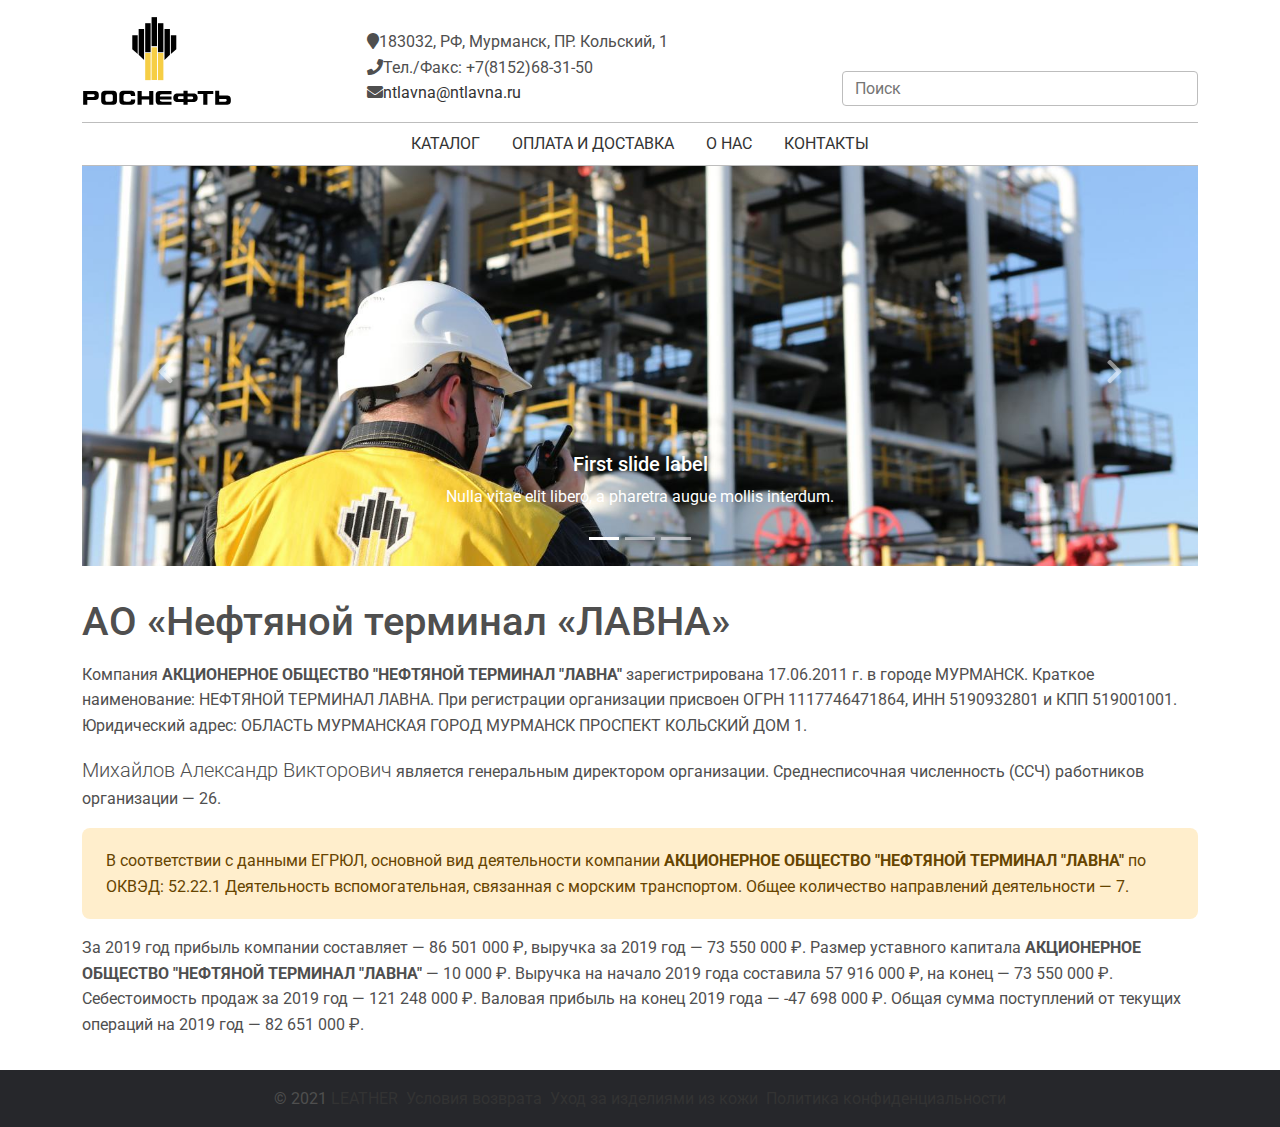
<file: leather/index.html>
<!DOCTYPE html>
<html lang="en">
<head>
  <meta charset="UTF-8" />
  <meta name="viewport" content="width=device-width, initial-scale=1, shrink-to-fit=no" />
  <meta http-equiv="x-ua-compatible" content="ie=edge" />
  <title>LEATHER Изделия из кожи</title>
  <!-- MDB icon -->
  <link rel="icon" href="img/favicon.ico" type="image/x-icon" />
  <!-- Font Awesome -->
  <link rel="stylesheet" href="https://use.fontawesome.com/releases/v5.15.2/css/all.css" />
  <!-- Google Fonts Roboto -->
  <link rel="stylesheet" href="https://fonts.googleapis.com/css2?family=Roboto:wght@300;400;500;700&display=swap"/>
  <!-- MDB -->
  <link rel="stylesheet" href="mdb/css/mdb.min.css" />
  <link rel="stylesheet" href="css/style.css" />
</head>

<body>
<!-- Start your project here-->
<div class="header">
  <div class="container">
    <div class="inside">
      <div class="row align-items-end">
        <div class="col-3">
          <a href="index.html">
            <img class="logo" src="img/logo.svg" alt="">
          </a>
        </div>
        <div class="col-5">
          <div class="contacts">
            <div><i class="fa fa-map-marker"></i>183032, РФ, Мурманск, ПР. Кольский, 1</div>
            <div><i class="fa fa-phone"></i>Тел./Факс: +7(8152)68-31-50</div>
            <div><i class="fas fa-envelope"></i><a href="">ntlavna@ntlavna.ru</a></div>
          </div>
        </div>
        <div class="col-4">
          <input class="form-control" type="text" placeholder="Поиск" aria-label="Поиск">
        </div>
      </div>
    </div>
  </div>
</div>

<div class="content">
  <div class="container">
    <nav>
      <div class="link">
        <a class="down">Каталог</a>
        <div class="submenu">
          <a href="">Портмоне</a>
          <a href="">Кардхолдеры</a>
          <a href="">Рмени</a>
          <a href="">Ремешки для часов</a>
          <a href="">Браслеты</a>
        </div>
      </div>
      <div class="link"><a href="">Оплата и доставка</a></div>
      <div class="link"><a href="">О нас</a></div>
      <div class="link"><a href="">Контакты</a></div>
    </nav>

    <!-- Carousel wrapper -->
    <div id="carouselBasicExample" class="carousel slide carousel-fade" data-mdb-ride="carousel">
      <!-- Indicators -->
      <ol class="carousel-indicators">
        <li data-mdb-target="#carouselBasicExample" data-mdb-slide-to="0" class="active"></li>
        <li data-mdb-target="#carouselBasicExample" data-mdb-slide-to="1"></li>
        <li data-mdb-target="#carouselBasicExample" data-mdb-slide-to="2"></li>
      </ol>

      <!-- Inner -->
      <div class="carousel-inner">
        <!-- Single item -->
        <div class="carousel-item active">
          <img
                  src="img/carousel/slide_1.jpg"
                  class="d-block w-100"
                  alt="..."
          />
          <div class="carousel-caption d-none d-md-block">
            <h5>First slide label</h5>
            <p>Nulla vitae elit libero, a pharetra augue mollis interdum.</p>
          </div>
        </div>

        <!-- Single item -->
        <div class="carousel-item">
          <img
                  src="img/carousel/slide_2.jpg"
                  class="d-block w-100"
                  alt="..."
          />
          <div class="carousel-caption d-none d-md-block">
            <h5>Second slide label</h5>
            <p>Lorem ipsum dolor sit amet, consectetur adipiscing elit.</p>
          </div>
        </div>

        <!-- Single item -->
        <div class="carousel-item">
          <img
                  src="img/carousel/slide_3.jpg"
                  class="d-block w-100"
                  alt="..."
          />
          <div class="carousel-caption d-none d-md-block">
            <h5>Third slide label</h5>
            <p>
              Praesent commodo cursus magna, vel scelerisque nisl consectetur.
            </p>
          </div>
        </div>
      </div>
      <!-- Inner -->

      <!-- Controls -->
      <a
              class="carousel-control-prev"
              href="#carouselBasicExample"
              role="button"
              data-mdb-slide="prev"
      >
        <span class="carousel-control-prev-icon" aria-hidden="true"></span>
        <span class="visually-hidden">Previous</span>
      </a>
      <a
              class="carousel-control-next"
              href="#carouselBasicExample"
              role="button"
              data-mdb-slide="next"
      >
        <span class="carousel-control-next-icon" aria-hidden="true"></span>
        <span class="visually-hidden">Next</span>
      </a>
    </div>
    <!-- Carousel wrapper -->

    <div class="inside">
      <h1 class="h1 page-header my-3">АО «Нефтяной терминал «ЛАВНА»</h1>
      <div>
        <p>Компания <span class="font-weight-bold">АКЦИОНЕРНОЕ ОБЩЕСТВО "НЕФТЯНОЙ ТЕРМИНАЛ "ЛАВНА"</span> зарегистрирована 17.06.2011 г. в городе МУРМАНСК. Краткое наименование: НЕФТЯНОЙ ТЕРМИНАЛ ЛАВНА. При регистрации организации присвоен ОГРН 1117746471864, ИНН 5190932801 и КПП 519001001. Юридический адрес: ОБЛАСТЬ МУРМАНСКАЯ ГОРОД МУРМАНСК ПРОСПЕКТ КОЛЬСКИЙ ДОМ 1.</p>

        <p><span class="lead">Михайлов Александр Викторович</span> является генеральным директором организации. Среднесписочная численность (ССЧ) работников организации — 26.</p>

        <p class="alert alert-warning">В соответствии с данными ЕГРЮЛ, основной вид деятельности компании <span class="font-weight-bold">АКЦИОНЕРНОЕ ОБЩЕСТВО "НЕФТЯНОЙ ТЕРМИНАЛ "ЛАВНА"</span> по ОКВЭД: 52.22.1 Деятельность вспомогательная, связанная с морским транспортом. Общее количество направлений деятельности — 7.</p>

        <p>За 2019 год прибыль компании составляет — 86 501 000 ₽, выручка за 2019 год — 73 550 000 ₽. Размер уставного капитала <span class="font-weight-bold">АКЦИОНЕРНОЕ ОБЩЕСТВО "НЕФТЯНОЙ ТЕРМИНАЛ "ЛАВНА"</span> — 10 000 ₽. Выручка на начало 2019 года составила 57 916 000 ₽, на конец — 73 550 000 ₽. Себестоимость продаж за 2019 год — 121 248 000 ₽. Валовая прибыль на конец 2019 года — -47 698 000 ₽. Общая сумма поступлений от текущих операций на 2019 год — 82 651 000 ₽.</p>
      </div>
    </div>
  </div>
</div>

<footer>
  <div class="container">
    <div class="inside d-flex justify-content-center gap-2">
      <div class="copyright">© 2021 <a href="#">LEATHER</a></div>
      <a href="">Условия возврата</a>
      <a href="">Уход за изделиями из кожи</a>
      <a href="">Политика конфиденциальности</a>
    </div>
  </div>
</footer>
<!-- End your project here-->
</body>

<!-- MDB -->
<script type="text/javascript" src="mdb/js/mdb.min.js"></script>
<!-- Custom scripts -->
<script type="text/javascript"></script>
</body>
</html>
</file>
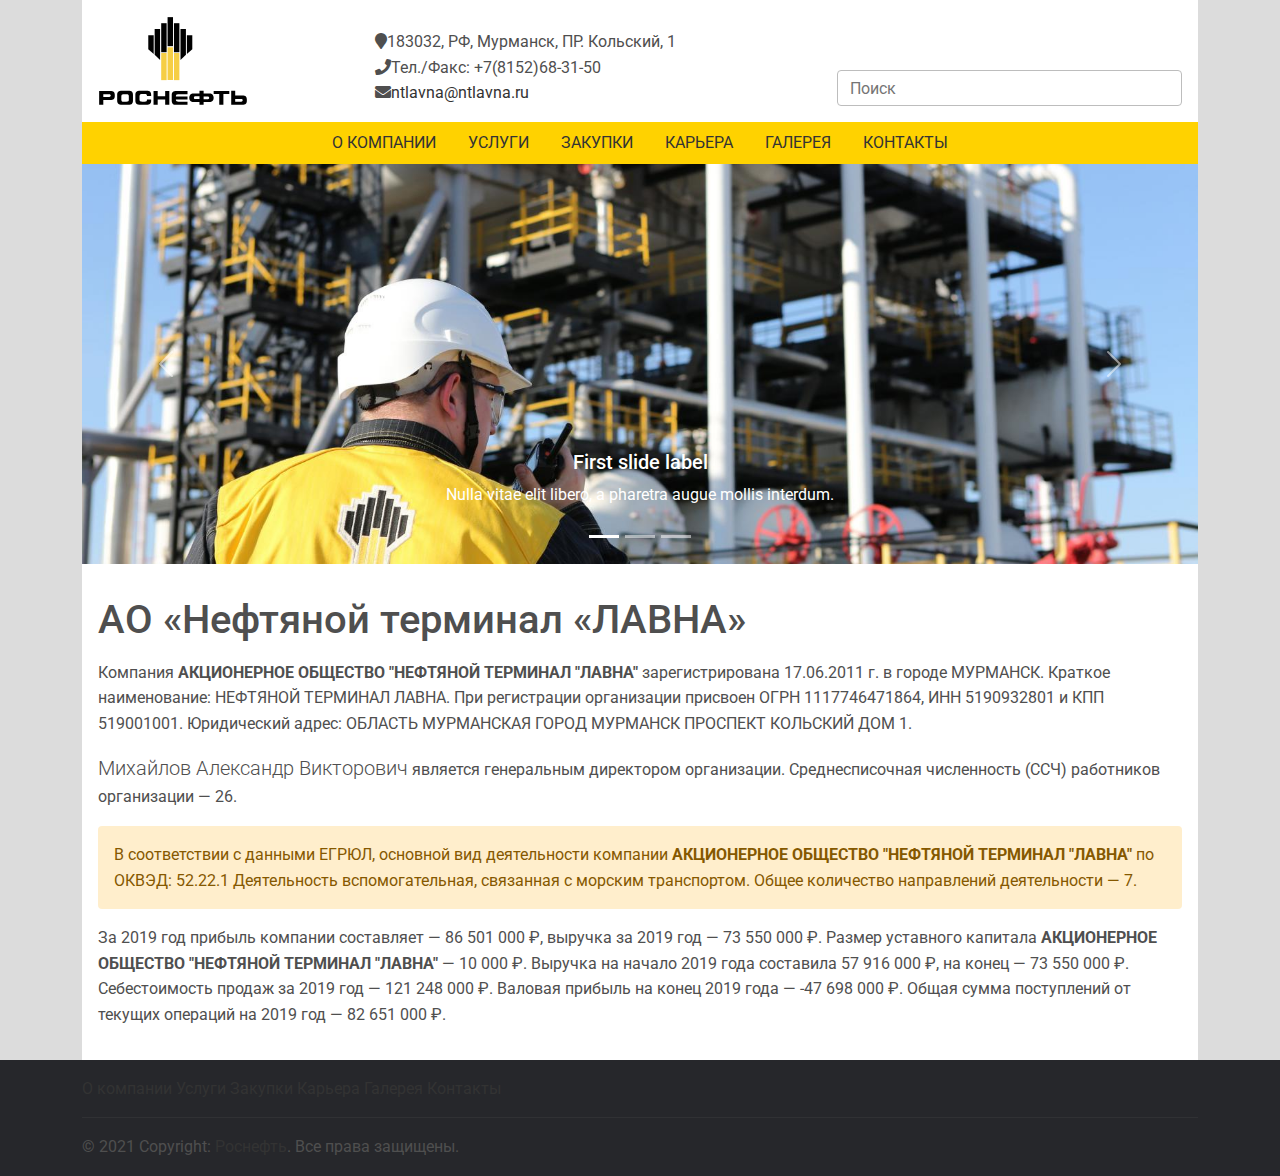
<file: mdb/index.html>
<!DOCTYPE html>
<html lang="en">
<head>
  <meta charset="UTF-8" />
  <meta name="viewport" content="width=device-width, initial-scale=1, shrink-to-fit=no" />
  <meta http-equiv="x-ua-compatible" content="ie=edge" />
  <title>Роснефть</title>
  <!-- MDB icon -->
  <link rel="icon" href="img/favicon.ico" type="image/x-icon" />
  <!-- Font Awesome -->
  <link rel="stylesheet" href="https://use.fontawesome.com/releases/v5.15.2/css/all.css" />
  <!-- Google Fonts Roboto -->
  <link
          rel="stylesheet"
          href="https://fonts.googleapis.com/css2?family=Roboto:wght@300;400;500;700&display=swap"
  />
  <!-- MDB -->
  <link rel="stylesheet" href="mdb/css/mdb.min.css" />
  <link rel="stylesheet" href="css/style.css" />
</head>

<body>
<!-- Start your project here-->
<div class="header">
  <div class="container">
    <div class="inside">
      <div class="row align-items-end">
        <div class="col-3">
          <a href="index.html">
            <img class="logo" src="img/logo.svg" alt="">
          </a>
        </div>
        <div class="col-5">
          <div class="contacts">
            <div><i class="fa fa-map-marker"></i>183032, РФ, Мурманск, ПР. Кольский, 1</div>
            <div><i class="fa fa-phone"></i>Тел./Факс: +7(8152)68-31-50</div>
            <div><i class="fas fa-envelope"></i><a href="">ntlavna@ntlavna.ru</a></div>
          </div>
        </div>
        <div class="col-4">
          <input class="form-control" type="text" placeholder="Поиск" aria-label="Поиск">
        </div>
      </div>
    </div>
  </div>
</div>

<div class="content">
  <div class="container">
    <nav>
      <div class="link">
        <a class="down">О компании</a>
        <div class="submenu">
          <a href="">Общая информация</a>
          <a href="">Презентация</a>
          <a href="">Объекты ББО</a>
          <a href="">Лицензии/Сертификаты</a>
        </div>
      </div>
      <div class="link">
        <a class="down">Услуги</a>
        <div class="submenu">
          <a href="">Склады и площадки</a>
          <a href="">Причалы</a>
          <a href="">Персонал</a>
          <a href="">Техника</a>
        </div>
      </div>
      <div class="link"><a href="">Закупки</a></div>
      <div class="link">
      <a class="down">Карьера</a>
        <div class="submenu">
          <a href="">Кадровая политика</a>
          <a href="">Перечень вакансий</a>
        </div>
      </div>
      <div class="link"><a href="">Галерея</a></div>
      <div class="link"><a href="">Контакты</a></div>
    </nav>

    <!-- Carousel wrapper -->
    <div id="carouselBasicExample" class="carousel slide carousel-fade" data-mdb-ride="carousel">
      <!-- Indicators -->
      <ol class="carousel-indicators">
        <li data-mdb-target="#carouselBasicExample" data-mdb-slide-to="0" class="active"></li>
        <li data-mdb-target="#carouselBasicExample" data-mdb-slide-to="1"></li>
        <li data-mdb-target="#carouselBasicExample" data-mdb-slide-to="2"></li>
      </ol>

      <!-- Inner -->
      <div class="carousel-inner">
        <!-- Single item -->
        <div class="carousel-item active">
          <img
                  src="img/carousel/slide_1.jpg"
                  class="d-block w-100"
                  alt="..."
          />
          <div class="carousel-caption d-none d-md-block">
            <h5>First slide label</h5>
            <p>Nulla vitae elit libero, a pharetra augue mollis interdum.</p>
          </div>
        </div>

        <!-- Single item -->
        <div class="carousel-item">
          <img
                  src="img/carousel/slide_2.jpg"
                  class="d-block w-100"
                  alt="..."
          />
          <div class="carousel-caption d-none d-md-block">
            <h5>Second slide label</h5>
            <p>Lorem ipsum dolor sit amet, consectetur adipiscing elit.</p>
          </div>
        </div>

        <!-- Single item -->
        <div class="carousel-item">
          <img
                  src="img/carousel/slide_3.jpg"
                  class="d-block w-100"
                  alt="..."
          />
          <div class="carousel-caption d-none d-md-block">
            <h5>Third slide label</h5>
            <p>
              Praesent commodo cursus magna, vel scelerisque nisl consectetur.
            </p>
          </div>
        </div>
      </div>
      <!-- Inner -->

      <!-- Controls -->
      <a
              class="carousel-control-prev"
              href="#carouselBasicExample"
              role="button"
              data-mdb-slide="prev"
      >
        <span class="carousel-control-prev-icon" aria-hidden="true"></span>
        <span class="visually-hidden">Previous</span>
      </a>
      <a
              class="carousel-control-next"
              href="#carouselBasicExample"
              role="button"
              data-mdb-slide="next"
      >
        <span class="carousel-control-next-icon" aria-hidden="true"></span>
        <span class="visually-hidden">Next</span>
      </a>
    </div>
    <!-- Carousel wrapper -->

    <div class="inside">
      <h1 class="h1 page-header my-3">АО «Нефтяной терминал «ЛАВНА»</h1>
      <div>
        <p>Компания <span class="font-weight-bold">АКЦИОНЕРНОЕ ОБЩЕСТВО "НЕФТЯНОЙ ТЕРМИНАЛ "ЛАВНА"</span> зарегистрирована 17.06.2011 г. в городе МУРМАНСК. Краткое наименование: НЕФТЯНОЙ ТЕРМИНАЛ ЛАВНА. При регистрации организации присвоен ОГРН 1117746471864, ИНН 5190932801 и КПП 519001001. Юридический адрес: ОБЛАСТЬ МУРМАНСКАЯ ГОРОД МУРМАНСК ПРОСПЕКТ КОЛЬСКИЙ ДОМ 1.</p>

        <p><span class="lead">Михайлов Александр Викторович</span> является генеральным директором организации. Среднесписочная численность (ССЧ) работников организации — 26.</p>

        <p class="alert alert-warning">В соответствии с данными ЕГРЮЛ, основной вид деятельности компании <span class="font-weight-bold">АКЦИОНЕРНОЕ ОБЩЕСТВО "НЕФТЯНОЙ ТЕРМИНАЛ "ЛАВНА"</span> по ОКВЭД: 52.22.1 Деятельность вспомогательная, связанная с морским транспортом. Общее количество направлений деятельности — 7.</p>

        <p>За 2019 год прибыль компании составляет — 86 501 000 ₽, выручка за 2019 год — 73 550 000 ₽. Размер уставного капитала <span class="font-weight-bold">АКЦИОНЕРНОЕ ОБЩЕСТВО "НЕФТЯНОЙ ТЕРМИНАЛ "ЛАВНА"</span> — 10 000 ₽. Выручка на начало 2019 года составила 57 916 000 ₽, на конец — 73 550 000 ₽. Себестоимость продаж за 2019 год — 121 248 000 ₽. Валовая прибыль на конец 2019 года — -47 698 000 ₽. Общая сумма поступлений от текущих операций на 2019 год — 82 651 000 ₽.</p>
      </div>
    </div>
  </div>
</div>

<footer>
  <div class="container">
    <div class="inside">
        <a href="">О компании</a>
        <a href="">Услуги</a>
        <a href="">Закупки</a>
        <a href="">Карьера</a>
        <a href="">Галерея</a>
        <a href="">Контакты</a>
      <hr>
      <div class="copyright">© 2021 Copyright:<a href="#"> Роснефть</a>. Все права защищены.</div>
    </div>
  </div>
</footer>
<!-- End your project here-->
</body>

<!-- MDB -->
<script type="text/javascript" src="mdb/js/mdb.min.js"></script>
<!-- Custom scripts -->
<script type="text/javascript"></script>
</body>
</html>
</file>
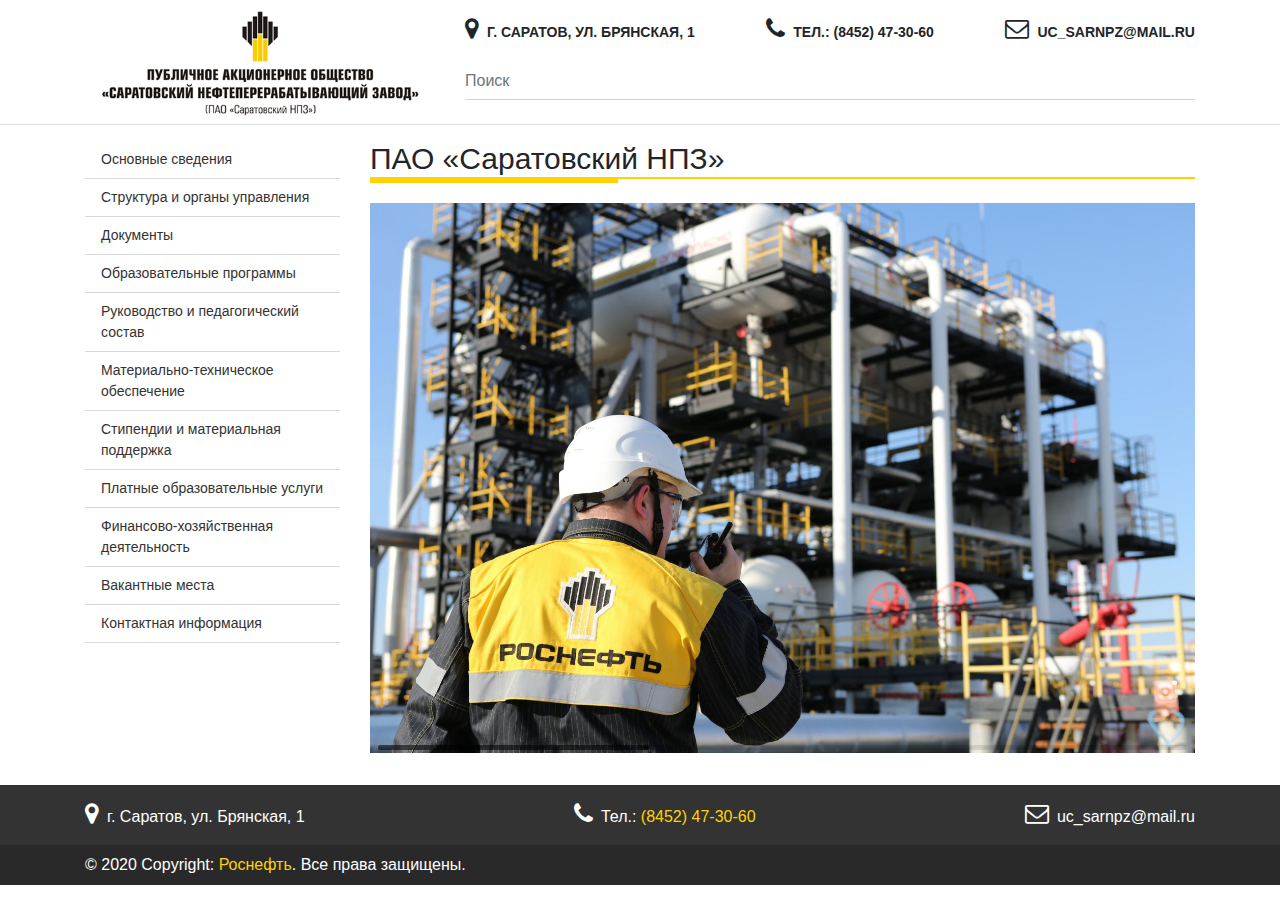
<file: uc/index.html>
<!DOCTYPE html>
<html lang="en">
<head>
  <meta charset="UTF-8">
  <meta name="viewport" content="width=device-width, initial-scale=1, shrink-to-fit=no">
  <meta http-equiv="x-ua-compatible" content="ie=edge">
  <title>Учебный центр</title>
  <!-- MDB icon -->
  <link rel="icon" href="img/favicon.ico" type="image/x-icon">
  <!-- Font Awesome -->
  <link rel="stylesheet" href="font-awesome/css/font-awesome.min.css">
  <!-- Google Fonts Roboto -->
  <link rel="stylesheet" href="https://fonts.googleapis.com/css?family=Roboto:300,400,500,700&display=swap">
  <!-- Bootstrap core CSS -->
  <link rel="stylesheet" href="css/bootstrap.min.css">
  <!-- Material Design Bootstrap -->
  <link rel="stylesheet" href="css/mdb.min.css">
  <link rel="stylesheet" href="css/swiper-bundle.min.css">

  <!-- Your custom styles (optional) -->
  <link rel="stylesheet" href="css/style.css">
</head>
<body>

<div class="mobile-header d-block d-lg-none">
  <div class="border-bottom mb-3">
    <div class="container">
      <div class="text-center">
        <a href="index.html">
          <img src="img/logo.png">
        </a>
      </div>
      <nav class="category-nav">
        <div>
          <a href="javascript:void(0)" class="category-trigger"><i class="fa fa-bars"></i>Меню</a>
          <ul class="category-menu">
            <li class="cat-item"><a href="#">Основные сведения</a></li>
            <li class="cat-item"><a href="#">Структура и органы управления</a></li>
            <li class="cat-item"><a href="#">Документы</a></li>
            <li class="cat-item"><a href="#">Образовательные программы</a></li>
            <li class="cat-item"><a href="#">Руководство и педагогический состав</a></li>
            <li class="cat-item"><a href="#">Материально-техническое обеспечение</a></li>
            <li class="cat-item"><a href="#">Стипендии и материальная поддержка</a></li>
            <li class="cat-item"><a href="#">Платные образовательные услуги</a></li>
            <li class="cat-item"><a href="#">Финансово-хозяйственная деятельность</a></li>
            <li class="cat-item"><a href="#">Вакантные места</a></li>
            <li class="cat-item"><a href="#">Контактная информация</a></li>
          </ul>
        </div>
      </nav>
    </div>
  </div>
</div>

<div class="header">
  <div class="border-bottom mb-3 d-none d-lg-block">
    <div class="container">
      <div class="row align-items-center">
        <div class="col-4">
          <a href="index.html">
            <img src="img/logo.png">
          </a>
        </div>
        <div class="col-8">
          <div class="contacts py-3">
            <div><i class="fa fa-map-marker" aria-hidden="true"></i>г. Саратов, ул. Брянская, 1</div>
            <div><i class="fa fa-phone" aria-hidden="true"></i>Тел.: (8452) 47-30-60</div>
            <div><i class="fa fa-envelope-o" aria-hidden="true"></i>uc_sarnpz@mail.ru</div>
          </div>
          <div class="md-form mt-0 active-rosneft">
            <input class="form-control" type="text" placeholder="Поиск" aria-label="Поиск">
          </div>
        </div>
      </div>
    </div>
  </div>
</div>

<div class="content">
  <div class="container">
    <div class="row">
      <div class="menu col-lg-3 d-none d-lg-block">
          <a href="#" role="button" class="btn">Основные сведения </a>
          <a href="#" role="button" class="btn">Структура и органы управления </a>
          <a href="#" role="button" class="btn">Документы </a>
          <a href="#" role="button" class="btn">Образовательные программы </a>
          <a href="#" role="button" class="btn">Руководство и педагогический состав </a>
          <a href="#" role="button" class="btn">Материально-техническое обеспечение </a>
          <a href="#" role="button" class="btn">Стипендии и материальная поддержка </a>
          <a href="#" role="button" class="btn">Платные образовательные услуги </a>
          <a href="#" role="button" class="btn">Финансово-хозяйственная деятельность </a>
          <a href="#" role="button" class="btn">Вакантные места </a>
          <a href="#" role="button" class="btn">Контактная информация </a>
      </div>
      <div class="col-lg-9">
        <h1 class="h1 page-header">ПАО «Саратовский НПЗ»</h1>
        <!-- Slider main container -->
        <div class="swiper-container">
          <!-- Additional required wrapper -->
          <div class="swiper-wrapper">
            <!-- Slides -->
            <div class="swiper-slide">
              <div class="view overlay">
                <img src="img/slider/main.jpg" class="img-fluid">
                <a>
                  <div class="mask waves-effect waves-light rgba-white-slight"></div>
                </a>
              </div>
            </div>
            <div class="swiper-slide">
              <div class="view overlay">
                <img src="img/slider/main-2.jpg" class="img-fluid">
                <a>
                  <div class="mask waves-effect waves-light rgba-white-slight"></div>
                </a>
              </div>
            </div>
            <div class="swiper-slide">
              <div class="view overlay">
                <img src="img/slider/main-3.jpg" class="img-fluid">
                <a>
                  <div class="mask waves-effect waves-light rgba-white-slight"></div>
                </a>
              </div>
            </div>
          </div>
          <!-- If we need scrollbar -->
          <div class="swiper-scrollbar"></div>
        </div>
      </div>
    </div>
  </div>
</div>

<footer>
  <div class="footer-top">
    <div class="container">
      <div class="contacts py-3">
        <div><i class="fa fa-map-marker" aria-hidden="true"></i>г. Саратов, ул. Брянская, 1</div>
        <div><i class="fa fa-phone" aria-hidden="true"></i><span>Тел.: <a href="">(8452) 47-30-60</a></span></div>
        <div><i class="fa fa-envelope-o" aria-hidden="true"></i>uc_sarnpz@mail.ru</div>
      </div>
    </div>
  </div>
  <div class="footer-bottom">
    <div class="container">
      <div class="py-2">© 2020 Copyright:<a href="#"> Роснефть</a>. Все права защищены.</div>
    </div>
  </div>
</footer>

  <!-- jQuery -->
  <script type="text/javascript" src="js/jquery.min.js"></script>
  <!-- Bootstrap tooltips -->
  <script type="text/javascript" src="js/popper.min.js"></script>
  <!-- Bootstrap core JavaScript -->
  <script type="text/javascript" src="js/bootstrap.min.js"></script>
  <!-- MDB core JavaScript -->
  <script type="text/javascript" src="js/mdb.min.js"></script>
  <script type="text/javascript" src="js/swiper-bundle.min.js"></script>

  <!-- Your custom scripts (optional) -->
  <script type="text/javascript">
    jQuery(document).ready(function($) {
      $('.category-trigger').on('click', function(e) {
        $('.category-nav').toggleClass('show');
        e.stopPropagation();
      })

      var swiper = new Swiper('.swiper-container', {
        autoplay: {
          delay: 3000,
        },
        autoHeight: true,
        scrollbar: {
          el: '.swiper-scrollbar',
          hide: true,
        },
      });
    });
  </script>
</body>
</html>
</file>
<file: leather/css/style.css>
a {
    color: #333;
}
.header .inside,
.content .inside {
    padding: 1rem 0;
    background-color: #fff;
}
.header .logo {
    width: 150px;
}
nav {
    display: flex;
    justify-content: center;
    border-top: 1px solid #bdbdbd;
    border-bottom: 1px solid #bdbdbd;
}
nav .link {
    position: relative;
}
nav .link a:hover {
    color: #333;
}
nav .link > a {
    position: relative;
    display: inline-block;
    padding: .5rem 1rem;
    text-transform: uppercase;
}
nav .link > a:hover {
    cursor: pointer;
}
nav .link:hover .submenu {
    visibility: visible;
    opacity: 1;
    transform: translate(-50%, 0);
}
nav .submenu {
    position: absolute;
    z-index: 10;
    left: 50%;
    top: 100%;
    min-width: 250px;
    padding: 1rem 0;
    border: 1px solid #dee2e6;
    background: #fff;
    visibility: hidden;
    opacity: 0;
    transform: translate(-50%, 20px);
    transition: .5s;
}
nav .submenu a {
    display: block;
    width: 100%;
    padding: 5px 10px;
    font-size: 14px;
    letter-spacing: 1px;
    transition: .5s linear;
}
nav .submenu a:hover {
    background-color: #ffd200;
}
.carousel-item img {
    max-height: 400px;
    object-fit: cover;
}
footer {
    background-color: #26272b;
}
footer .inside {
    padding: 1rem 0;
}
</file>
<file: mdb/css/style.css>
body {
    background-color: gainsboro;
}
a {
    color: #333;
}
.header .inside,
.content .inside {
    padding: 1rem;
    background-color: #fff;
}
.header .logo {
    width: 150px;
}
nav {
    display: flex;
    justify-content: center;
    background-color: #ffd200;
}
nav .link {
    position: relative;
}
nav .link a:hover {
    color: #333;
}
nav .link > a {
    position: relative;
    display: inline-block;
    padding: .5rem 1rem;
    text-transform: uppercase;
}
nav .link > a:hover {
    background-color: #d9b300;
    cursor: pointer;
}
nav .link:hover .submenu {
    visibility: visible;
    opacity: 1;
    transform: translate(-50%, 0);
}
nav .submenu {
    position: absolute;
    z-index: 10;
    left: 50%;
    top: 100%;
    min-width: 250px;
    padding: 1rem 0;
    border: 1px solid #dee2e6;
    background: #fff;
    visibility: hidden;
    opacity: 0;
    transform: translate(-50%, 20px);
    transition: .5s;
}
nav .submenu a {
    display: block;
    width: 100%;
    padding: 5px 10px;
    font-size: 14px;
    letter-spacing: 1px;
    transition: .5s linear;
}
nav .submenu a:hover {
    background-color: #ffd200;
}
.carousel-item img {
    max-height: 400px;
    object-fit: cover;
}
footer {
    background-color: #26272b;
}
footer .inside {
    padding: 1rem 0;
}
</file>
<file: uc/css/style.css>
body {
    font-family: 'Open Sans', sans-serif;
}
.header a img, .mobile-header a img {
    width: 100%;
    padding: .5rem 1rem;
}
.menu a{
    width: 100%;
    margin: 0;
    padding: .5rem 0 .5rem 1rem;
    font-size: 14px;
    font-weight: 400;
    color: #333;
    text-align: left;
    text-transform: none;
    border-bottom: 1px solid #d9d9d9;
    border-radius: 0;
    box-shadow: none;
}
.menu a:hover, .menu a:active, .menu a:focus {
    background-color: #ffd200;
    box-shadow: none;
}
footer {
    color: #fff;
    margin-top: 2rem;
}
.footer-top {
    background: #333;
}
.footer-bottom {
    background: #292929;
}
footer a {
    color: #ffd200;
}
footer a:hover {
    color: #d9b300;
}
.page-title {
    font-size: 3rem;
    font-weight: 600;
}
.page-header {
    position: relative;
    margin-bottom: 1.5rem;
    border-bottom: 2px solid #ffd200;
}
.page-header:after {
    content: "";
    position: absolute;
    bottom: -6px;
    left: 0;
    width: 30%;
    height: 4px;
    background: #ffd200;
}
.swiper-wrapper img{
    width: 100%;
}
.category-nav {
    position: relative;
    max-width: 270px;
    z-index: 180;
}
.category-nav .category-trigger {
    position: relative;
    color: #000;
    text-decoration: none;
    border: 2px solid #eeeeee;
    display: block;
    font-weight: 700;
    padding: 12px 10px 12px 15px;
}
@media (min-width: 992px) {
    .category-nav .category-trigger {
        font-size: 14px;
        text-align: left;
    }
}
@media (min-width: 1200px) {
    .category-nav .category-trigger {
        text-align: center;
        padding: 12px 20px 12px 20px;
        font-size: 15px;
    }
}
.category-nav .category-trigger i {
    margin-right: 8px;
    font-size: 16px;
}
.category-nav .category-trigger:before {
    position: absolute;
    content: "\f078";
    font-size: 12px;
    right: 0;
    display: -webkit-box;
    display: -ms-flexbox;
    display: flex;
    -webkit-box-align: center;
    -ms-flex-align: center;
    align-items: center;
    height: 100%;
    font-family: "FontAwesome";
    font-weight: 900;
    top: 0;
    margin-right: 25px;
}
.category-nav.show .category-menu {
    visibility: visible;
    opacity: 1;
    pointer-events: visible;
}
.category-nav.white-nav .category-trigger {
    color: #fff;
}
.category-nav.primary-nav {
    background: #ffd200;
}
.category-nav.primary-nav .category-trigger {
    color: #fff;
    border-color: #ffd200;
}
.category-nav.primary-nav .category-menu {
    border-color: transparent;
}

.category-menu {
    list-style: none;
    margin: 0;
    width: 100%;
    position: absolute;
    border: 2px solid #eeeeee;
    visibility: hidden;
    opacity: 0;
    pointer-events: none;
    background: #fff;
}
.category-menu .cat-item:last-child a {
    border-color: transparent;
}
.category-menu .cat-item > a {
    border-bottom: 1px solid #d9d9d9;
    padding: .5rem 0 .5rem 1rem;
    color: #555555;
    line-height: 1.5rem;
    text-transform: capitalize;
    font-weight: 400;
    display: block;
}
.category-menu .cat-item a {
    color: #333;
    text-decoration: none;
    font-size: 14px;
}
.category-menu .cat-item:hover {
    color: #ffd200;
}
.category-menu .cat-item:hover > a {
    color: #ffd200;
}
.category-menu .has-children {
    position: relative;
}
.category-menu .has-children > .sub-menu {
    top: 0;
    width: 100%;
    background: #fff;
    padding-top: 10px;
    padding-bottom: 10px;
    position: relative;
    display: none;
    border-bottom: 1px solid #eeeeee;
}
@media (min-width: 992px) {
    .category-menu .has-children > .sub-menu {
        border: 2px solid #eeeeee;
        position: absolute;
        display: block;
        -webkit-transition: .4s;
        -o-transition: .4s;
        transition: .4s;
        width: 230px;
        left: 110%;
        visibility: hidden;
        opacity: 0;
        pointer-events: none;
    }
}
.category-menu .has-children > .sub-menu > li {
    padding: 5px 27px;
    font-weight: 600;
}
.category-menu .has-children > .sub-menu > li:hover > a {
    color: #ffd200;
}
@media (min-width: 992px) {
    .category-menu .has-children:hover > .sub-menu {
        left: 100%;
        visibility: visible;
        opacity: 1;
        pointer-events: visible;
    }
}
.category-menu .has-children > a {
    position: relative;
}
.category-menu .has-children > a:before {
    position: absolute;
    content: "\f078";
    right: 0;
    font-family: "FontAwesome";
    font-size: 10px;
    font-weight: 900;
    margin-right: 20px;
    display: -webkit-box;
    display: -ms-flexbox;
    display: flex;
    -webkit-box-align: center;
    -ms-flex-align: center;
    align-items: center;
    height: 100%;
    top: 0px;
}
@media (min-width: 992px) {
    .category-menu .has-children > a:before {
        content: "\f054";
    }
}
.category-menu .has-children.mega-menu > .sub-menu {
    background: #FFFFFF;
    padding: 20px 0;
}
@media (min-width: 992px) {
    .category-menu .has-children.mega-menu > .sub-menu {
        padding: 30px 30px 8px 30px;
        width: 600px;
        display: -webkit-box;
        display: -ms-flexbox;
        display: flex;
        -ms-flex-wrap: wrap;
        flex-wrap: wrap;
    }
}
.category-menu .has-children.mega-menu > .sub-menu .single-block {
    margin-bottom: 15px;
}
@media (min-width: 992px) {
    .category-menu .has-children.mega-menu > .sub-menu .single-block {
        margin-bottom: 22px;
        -webkit-box-flex: 50%;
        -ms-flex: 50%;
        flex: 50%; }
}
.category-menu .has-children.mega-menu > .sub-menu .single-block li > a {
    font-weight: 400;
    color: #666666;
    font-size: 14px;
    line-height: 28px;
}
.category-menu .has-children.mega-menu > .sub-menu .single-block:last-child {
    margin-bottom: 0;
}
.category-menu .has-children.mega-menu > .sub-menu .title {
    color: #333;
    font-size: 15px;
    font-weight: 600;
}

/* Mobile Header */
.mobile-header.absolute-header {
    position: absolute;
    top: 0;
    left: 0;
    width: 100%;
    z-index: 99;
}
.mobile-header .mobile-top-section {
    padding: 7px 0;
    display: -webkit-box;
    display: -ms-flexbox;
    display: flex;
    -webkit-box-pack: center;
    -ms-flex-pack: center;
    justify-content: center;
    border-bottom: 1px solid #fff;
}
.mobile-header .site-brand {
    padding: 20px 0 20px 0;
}
.mobile-header .header-links {
    display: -webkit-box;
    display: -ms-flexbox;
    display: flex;
    -webkit-box-pack: end;
    -ms-flex-pack: end;
    justify-content: flex-end;
    -webkit-box-align: center;
    -ms-flex-align: center;
    align-items: center;
}
.mobile-header .header-links .sin-link {
    font-size: 25px;
    margin: 0px 15px 0 0;
}
@media (min-width: 480px) {
    .mobile-header .header-links .sin-link {
        font-size: 30px;
        margin: 0px 20px 0 0;
        padding-bottom: 10px;
    }
}
.mobile-header .header-links .sin-link:last-child {
    margin-right: 0;
}
.mobile-header .header-links .sin-link:hover a {
    color: #ffd200;
}
.mobile-header .header-links .hamburgur-icon {
    font-size: 34px;
    width: 28px;
    height: 25px;
    border-color: #fff;
}
@media (min-width: 480px) {
    .mobile-header .header-links .hamburgur-icon {
        width: 33px;
        height: 33px;
    }
}
.mobile-header .header-links .hamburgur-icon:hover {
    border-color: #ffd200;
}
.mobile-header .category-nav {
    margin: 11px auto;
    max-width: 100%;
}
.mobile-header .category-nav .category-menu {
    max-height: 320px;
    overflow-y: auto;
    padding: 0;
}
@media (min-width: 576px) {
    .mobile-header .category-nav .category-menu {
        max-height: 480px;
    }
}
@media (min-width: 992px) {
    .mobile-header .category-nav .category-menu {
        max-height: none;
        overflow: unset;
    }
}

.active-rosneft input.form-control[type=text]:focus:not([readonly]) {
    border-bottom: 1px solid #ffd200;
    box-shadow: 0 1px 0 0 #ffd200;
}

.header .contacts {
    font-size: 14px;
    font-weight: 600;
    text-transform: uppercase;
}
.contacts {
    display: flex;
    justify-content: space-between;
}
.contacts i{
    font-size: 1.5rem;
    margin-right: .5rem;
}
@media (max-width:767.98px) {
    .contacts {
        flex-direction: column;
    }
    .contacts div{
        margin-top: .5rem;
    }
    .contacts div i{
        width: 2rem;
    }
}

/* Max-width 320px */
@media (max-width: 320px) {
    .h1 {
        font-size: 24px
    }
}
/* Max-width 1200px and Min-width 320px */
@media (max-width: 1200px) and (min-width: 321px) {
    .h1 {
        /* 30px - 24px */
        font-size: calc(1.5rem + 6 * (100vw - 320px) / 880);
    }
}
/* Min-width 1200px */
@media (min-width: 1201px) {
    .h1 {
        font-size: 30px;
    }
}
</file>
